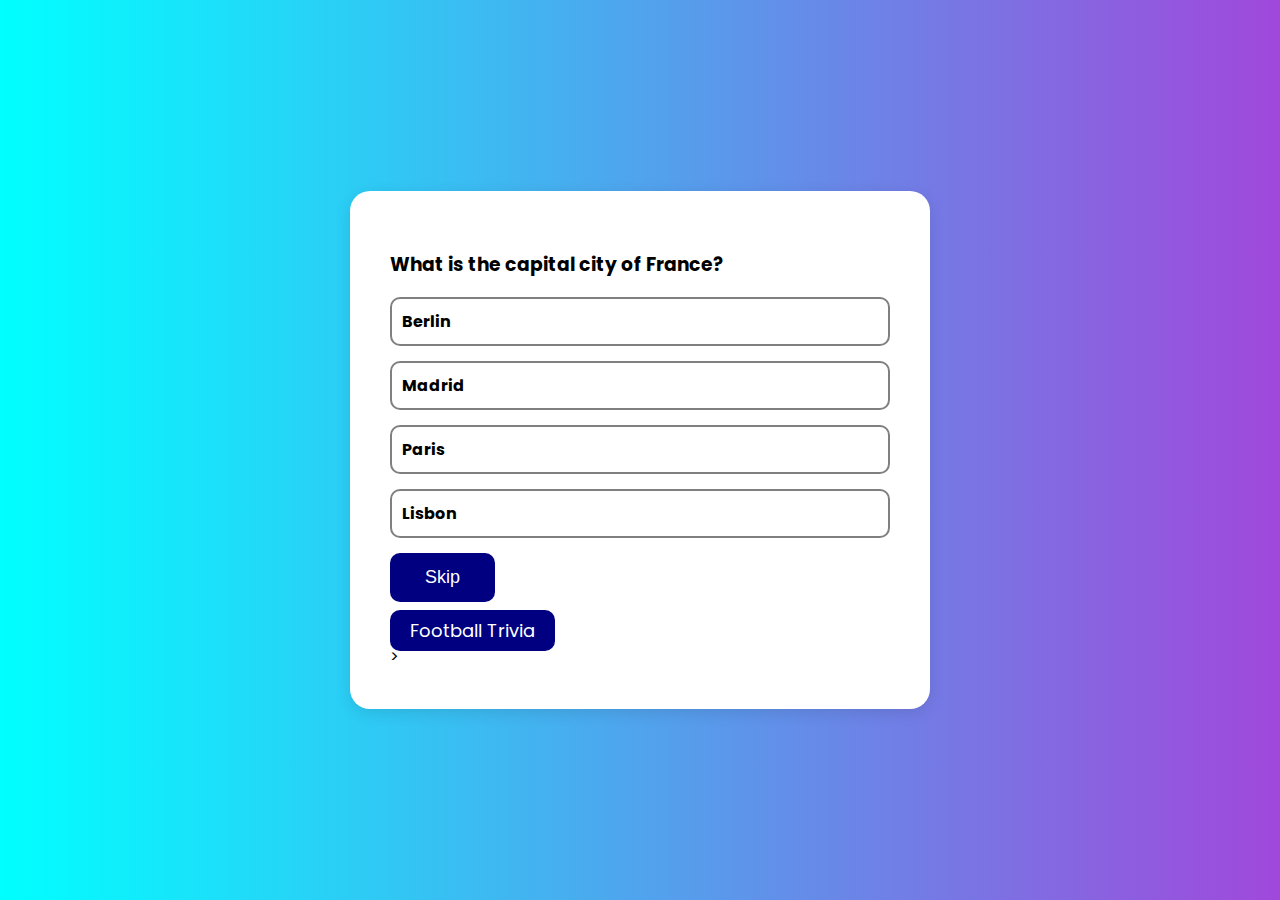
<file: index.html>
<!DOCTYPE html>
<html lang="en">
<head>
  <meta charset="UTF-8">
  <meta http-equiv="X-UA-Compatible" content="IE=edge">
  <meta name="viewport" content="width=device-width, initial-scale=1.0">
  <title>Quiz App</title>
  <link rel="stylesheet" href="style.css">
</head>
<body>
  <div class="App">
    <div class="div">
      <h3 id="Questions">Lorem ipsum dolor sit amet consectetur adipisicing elit. Fugit, vero?</h3>
      <p class="answers">lorem</p>
      <p class="answers">lorem</p>
      <p class="answers">lorem</p>
      <p class="answers">lorem</p>
      <button id="submitBtn">Skip</button>
      <div class="restart">
        <button id="restartBtn" style="display: none;">Restart</button>
        <a href="football.html">Football Trivia</a>
      </div>>
    </div>
  </div>
  <script src="script.js"></script>
</body>
</html>
</file>
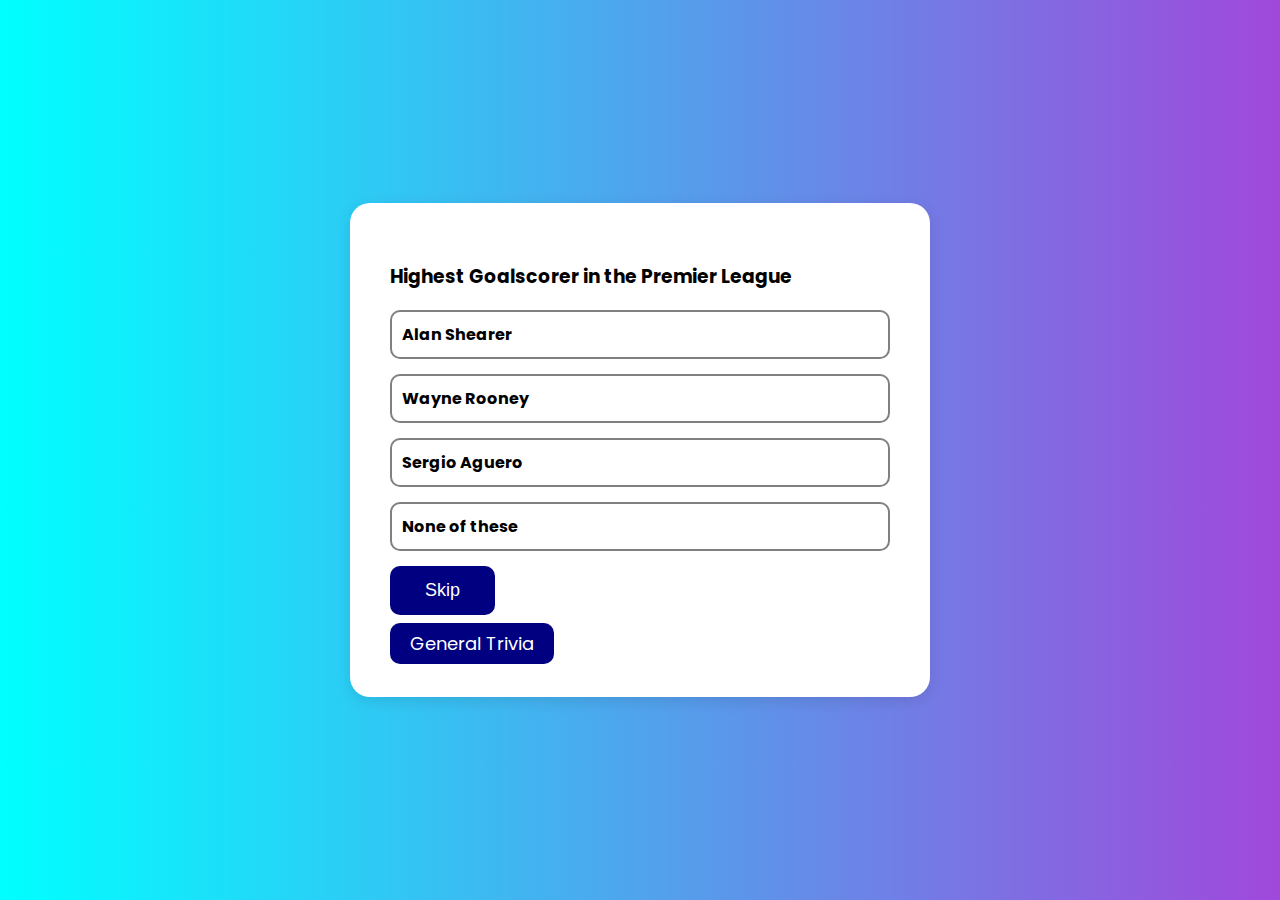
<file: football.html>
<!DOCTYPE html>
<html lang="en">
<head>
  <meta charset="UTF-8">
  <meta http-equiv="X-UA-Compatible" content="IE=edge">
  <meta name="viewport" content="width=device-width, initial-scale=1.0">
  <title>Quiz App</title>
  <link rel="stylesheet" href="style.css">
</head>
<body>
  <div class="App">
    <div class="div">
      <h3 id="Questions">Lorem ipsum dolor sit amet consectetur adipisicing elit. Fugit, vero?</h3>
      <p class="answers">lorem</p>
      <p class="answers">lorem</p>
      <p class="answers">lorem</p>
      <p class="answers">lorem</p>
      <button id="submitBtn">Skip</button>
     <div class="restart">
        <button id="restartBtn" style="display: none;">Restart</button>
        <a href="index.html">General Trivia</a>
      </div>
    </div>
  </div>
  <script src="scripts.js"></script>
</body>
</html>
</file>
<file: style.css>
@import url('https://fonts.googleapis.com/css2?family=Poppins:ital,wght@0,100;0,200;0,300;0,400;0,500;0,600;0,700;0,800;0,900;1,100;1,200;1,300;1,400;1,500;1,600;1,700;1,800;1,900&display=swap');

html, body {
    height: 100%;
    width: 100%;
    margin: 0;
    padding: 0;
    box-sizing: border-box;
    font-family: 'Poppins', sans-serif;
}

body {
    display: flex;
    justify-content: center;
    align-items: center;
    background: linear-gradient(90deg, cyan, #a048db);
}

.App {
    display: flex;
    justify-content: center;
    align-items: center;
    width: 100%;
    padding: 20px;
}

.div {
    background-color: white;
    padding: 40px;
    border-radius: 20px;
    max-width: 500px;
    width: 100%;
    box-shadow: 0px 4px 15px rgba(0, 0, 0, 0.1);
}

.answers {
    border-radius: 10px;
}

p {
    border-radius: 10px;
    border: grey solid 2px;
    padding: 10px;
    margin: 15px 0;
    font-weight: bold;
    transition: ease-in all 0.2s;
}

p:hover {
    background-color: #d8d7d7;
}

button {
    padding: 14px 35px;
    font-size: 18px;
    cursor: pointer;
    border: none;
    background-color: navy;
    color: white;
    border-radius: 10px;
    transition: all ease-in-out 0.2s;
    margin-bottom: 15px;
}

button:hover {
    opacity: 0.8;
}

a {
    padding: 8px 20px;
    font-size: 18px;
    text-decoration: none;
    cursor: pointer;
    border: none;
    background-color: navy;
    color: white;
    border-radius: 10px;
    transition: all ease-in-out 0.2s;
}

a:hover {
    opacity: 0.8;
}



@media (max-width: 768px) {
    .div {
        padding: 30px;
    }

    button {
        padding: 12px 28px;
        font-size: 16px;
    }

    p {
        padding: 8px;
        font-size: 14px;
    }
}
</file>
